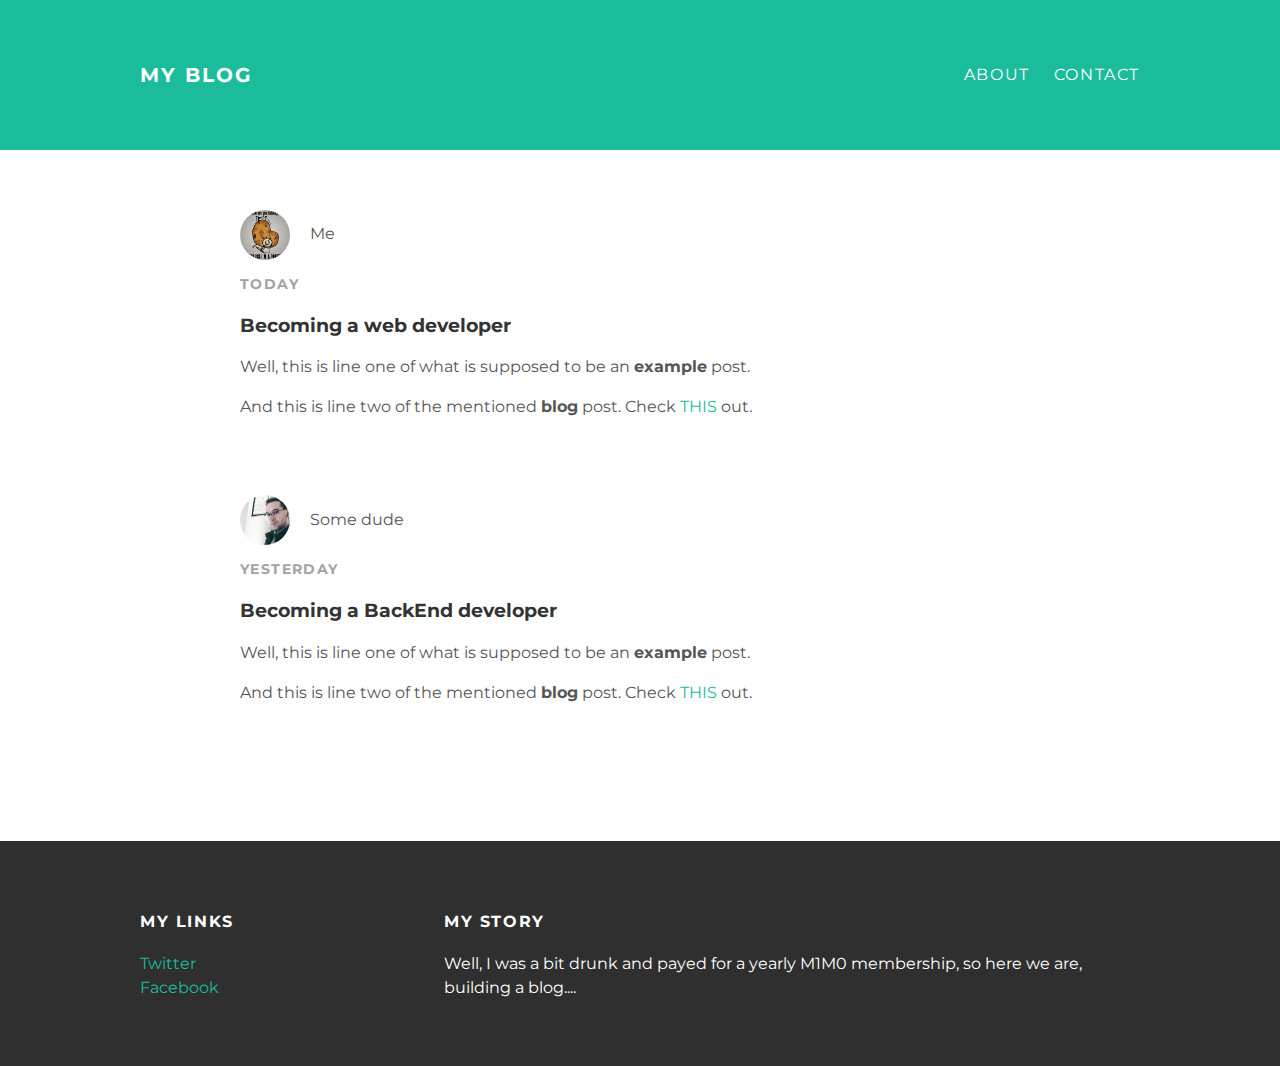
<file: index.html>
<!DOCTYPE HTML>
<html>
<head>
    <title>Da BLOG</title>
    <link rel="stylesheet" type="text/css" href="styles.css">
</head>
<body>
 <div id="header">
     <div class="container">
        <a id="header-title" href="index.html">My Blog</a>
        <ul id="header-nav">
            <li><a href="about.html">About</a></li>
            <li><a href="mailto:r.p.mucha@gmail.com">Contact</a></li>
        </ul>
  </div>
 </div>
 <div id="content">
     <div class="post-container">
        <div class="post">
            <div class="post-author">
                <img src="avatar.jpg">
                <span>Me</span>
            </div>
            <p class="post-date">Today</p>
            <h3 class="post-title">Becoming a web developer</h3>
            <div class="post-content">
                <p>
                    Well, this is line one of what is supposed to be an <strong>example</strong> post.
                </p>
                <p>
                    And this is line two of the mentioned <strong>blog</strong> post. Check <a href="http://rafal-mucha.pl/" target="_blank">THIS</a> out.
                </p>
            </div>
            <div class="post-container">
            <div class="post">
            <div class="post-author">
                <img src="avatar2.jpg">
                <span>Some dude</span>
            </div>
            <p class="post-date">Yesterday</p>
            <h3 class="post-title">Becoming a BackEnd developer</h3>
            <div class="post-content">
                <p>
                    Well, this is line one of what is supposed to be an <strong>example</strong> post.
                </p>
                <p>
                    And this is line two of the mentioned <strong>blog</strong> post. Check <a href="http://rafal-mucha.pl/" target="_blank">THIS</a> out.
                </p>
            </div>
        </div>
  </div>
  </div>
 </div>
 <div id="footer">
     <div class="container">
        <div class="column">
            <h4>My Links</h4>
            <p>
            <a href="https://twitter.com/rafal_mucha">Twitter</a>
            <br>
            <a href="https://www.facebook.com/profile.php?id=100000481935978">Facebook</a>
            </p>
        </div>
        <div class="column">
            <h4>My Story</h4>
            <p>Well, I was a bit drunk and payed for a yearly M1M0 membership, so here we are, building a blog....</p>
        </div>
  </div>
 </div>
</body>
</html>
</file>
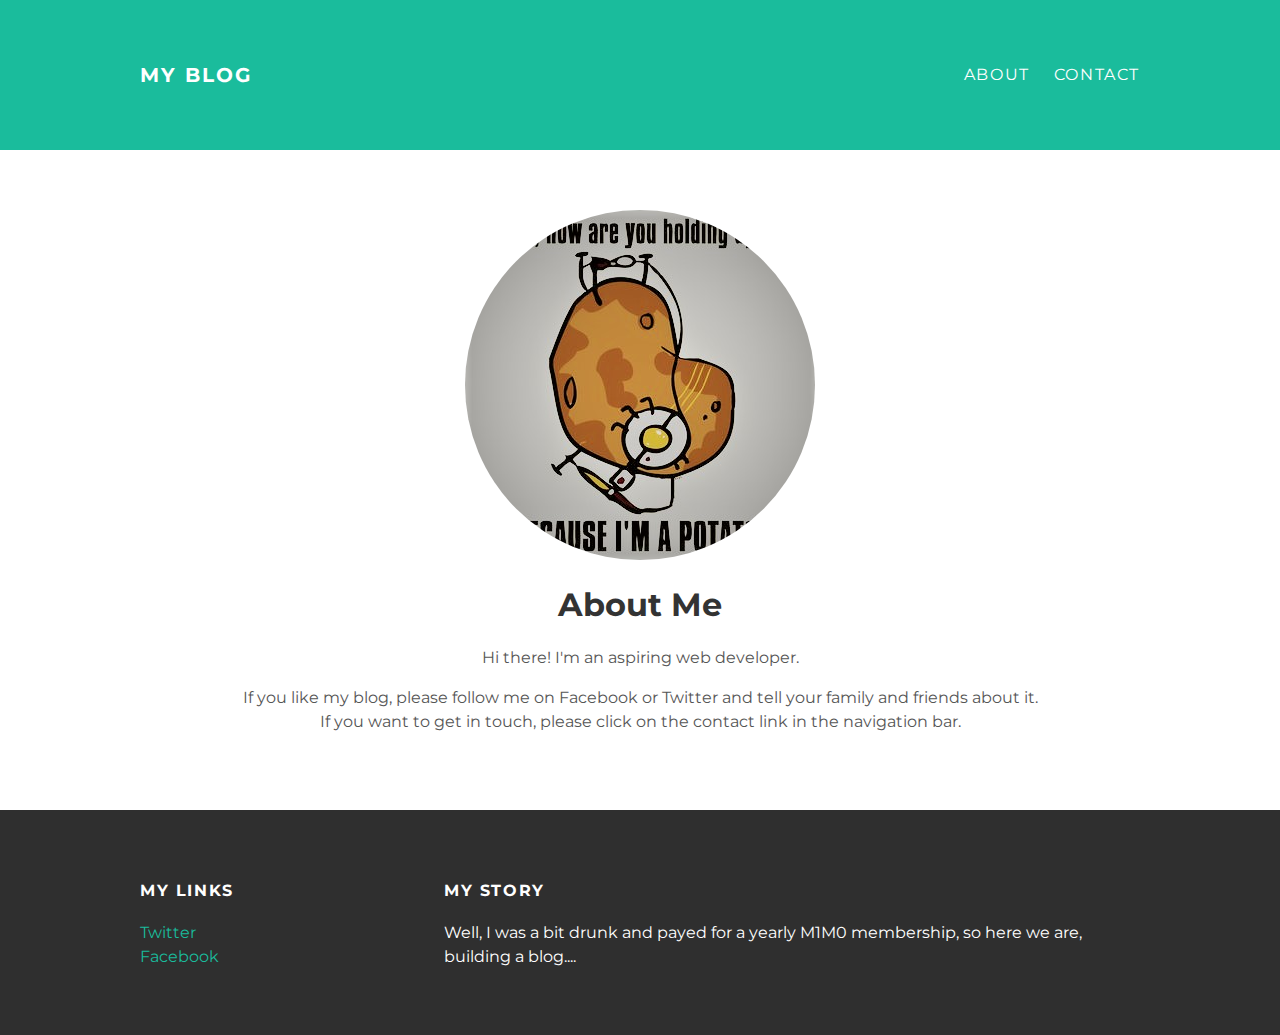
<file: about.html>
<!DOCTYPE HTML>
<html>
<head>
    <title>Da BLOG</title>
    <link rel="stylesheet" type="text/css" href="styles.css">
</head>
<body>
 <div id="header">
     <div class="container">
        <a id="header-title" href="index.html">My Blog</a>
        <ul id="header-nav">
            <li><a href="about.html">About</a></li>
            <li><a href="mailto:r.p.mucha@gmail.com">Contact</a></li>
        </ul>
  </div>
 </div>
 <div id="content">
    <div class="container">
        <div class="about">
            <div class="about-author">
                <img src="avatar.jpg">
            </div>
        <h1 class="about-title">About Me</h1>
        <div class="about-content">
            <p>Hi there! I'm an aspiring web developer.</p>
            <p>If you like my blog, please follow me on Facebook or Twitter and tell your family and friends about it. If you want to get in touch, please click on the contact link in the navigation bar.</p>
        </div>
    </div>
  </div>
</div>
<div id="footer">
    <div class="container">
       <div class="column">
           <h4>My Links</h4>
           <p>
           <a href="https://twitter.com/rafal_mucha">Twitter</a>
           <br>
           <a href="https://www.facebook.com/profile.php?id=100000481935978">Facebook</a>
           </p>
       </div>
       <div class="column">
           <h4>My Story</h4>
           <p>Well, I was a bit drunk and payed for a yearly M1M0 membership, so here we are, building a blog....</p>
       </div>
 </div>
</div>
</body>
</html>
</file>
<file: styles.css>
/*general*/

@import url(http://fonts.googleapis.com/css?family=Montserrat:400,700);

body {
    color: #555;
    margin: 0;

    font-family: 'Montserrat', sans-serif;
   }

   .about {
    text-align: center;
   }

/*content*/

.post-container:nth-child(even) {
    background-color: #f2f2f2;
}

.post, .about {
    max-width: 800px;
    margin: 0 auto;
    padding: 60px 0;
   }

   .about-author img, .post-author img {
    border-radius: 50%;
   }

   .post-author img {
    width: 50px;
    height: 50px;
    vertical-align: middle;
   }

   .post-author span {
    margin-left: 16px;
   }

   .post-date {
    color: rgb(163, 163, 163);
     
    font-size: 14px;
    font-weight: bold;
   
    text-transform: uppercase;
    letter-spacing: 0.1em;
   }   

   h1, h2, h3, h4 {
    color: #333;
   }

   p {
    line-height: 1.5;
   }

/*header*/

   #header {
    background-color: #1abc9c;
    height: 150px;
    line-height: 150px;
   }

   #header a {
    color: white;
    text-decoration: none;
    text-transform: uppercase;
    letter-spacing: 0.1em;
   }
   #header a:hover {
    color: #222;
   }

   #header-title {
    display: block;
    float: left;
    font-size: 20px;
    font-weight: bold;
   }

   #header-nav {
    display: block;
    float: right;
    margin-top: 0;
   }

   #header-nav li {
    display: inline;
    padding-left: 20px;
   }

   .container {
    max-width: 1000px;
    margin: 0 auto;
   }

   a {
    color: #1abc9c;
    text-decoration: none;
   }
   a:hover {
    color: #F6A623;
   }

/*footer*/

   #footer {
    background-color: #2f2f2f;
    padding: 50px 0;
   }

   .column {
    min-width: 300px;
    display: inline-block;
    vertical-align: top;
   }

   .column p {
    max-width: 650px;
   }

   #footer h4 {
    color: white;
    text-transform: uppercase;
    letter-spacing: 0.1em;
   }

   #footer p {
    color: white;
   }
</file>
